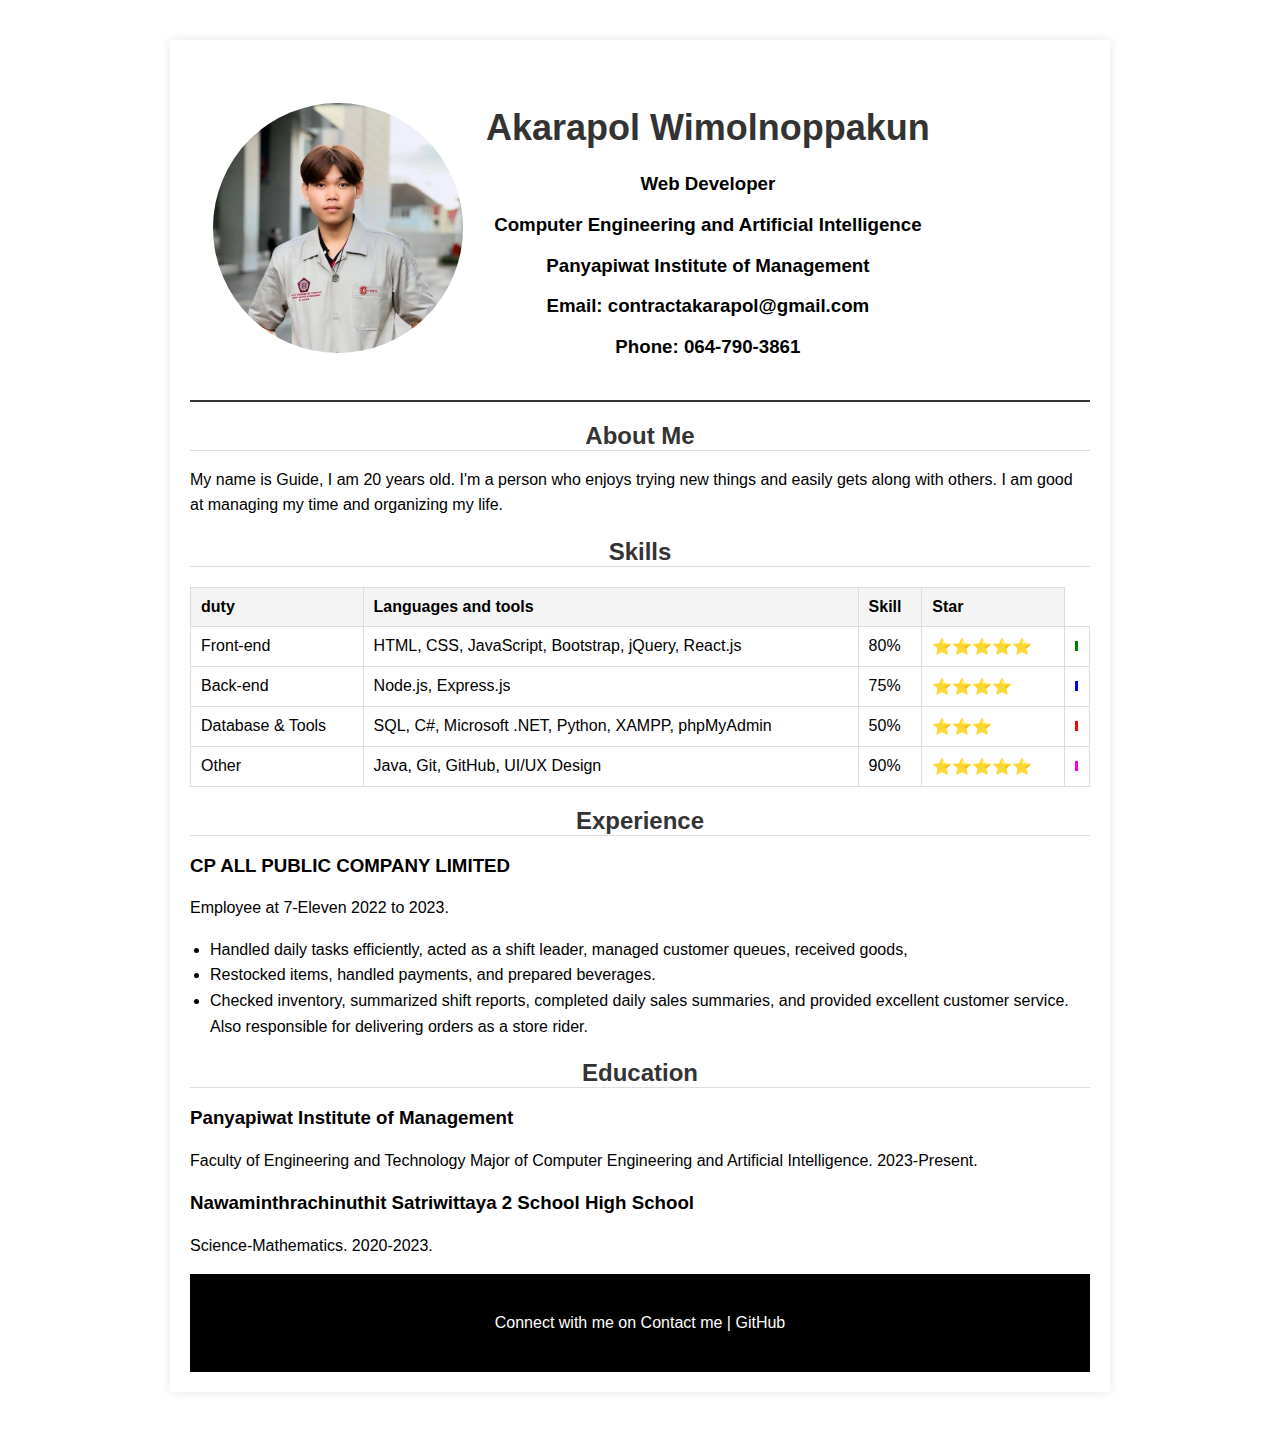
<file: index.html>
<!DOCTYPE html>
<html lang="en">

<head>
    <meta charset="UTF-8">
    <meta name="viewport" content="width=device-width, initial-scale=1.0">
    <title>Online Resume</title>
    <link rel="stylesheet" href="style.css">

</head>

<body>
    <div class="container">

        <!-- Header Section -->
        <header>
            <table>
                <tr>
                    <td class="imageprofile"><img src="Profile.jpg" alt="Profile Picture"></td>
                    <td>

                        <h1>Akarapol Wimolnoppakun</h1>
                        <h3>Web Developer</h3>
                        <h3>Computer Engineering and Artificial Intelligence</h3>
                        <h3>Panyapiwat Institute of Management</h3>
                        <h3>Email: contractakarapol@gmail.com </h3>
                        <h3> Phone: 064-790-3861</h3>

                    </td>
                </tr>
            </table>
        </header>
        <section class="about">
            <h2>About Me</h2>
            <p>My name is Guide, I am 20 years old. I'm a person who enjoys trying new things and easily gets along with others. I am good at managing my time and organizing my life.</p>
        </section>

        <!-- Skills Section -->
        <section class="skills">

            <h2>Skills</h2>
            <table class="skills-table">
                <tr>
                    <th>duty</th>
                    <th>Languages and tools</th>
                    <th>Skill</th>
                    <th>Star</th>
                </tr>
                <tr>
                    <td>Front-end</td>
                    <td>HTML, CSS, JavaScript, Bootstrap, jQuery, React.js</td>
                    <td>80%</td>
                    <td>⭐⭐⭐⭐⭐</td>
                    <td>
                        <div class="progress-bar" style="width: 80%; height: 10px; background-color: green;"></div>
                    </td>

                </tr>
                <tr>
                    <td>Back-end</td>
                    <td>Node.js, Express.js</td>
                    <td>75%</td>
                    <td>⭐⭐⭐⭐</td>
                    <td>
                        <div class="progress-bar" style="width: 80%; height: 10px; background-color: blue;"></div>
                    </td>

                </tr>
                <tr>
                    <td>Database & Tools</td>
                    <td>SQL, C#, Microsoft .NET, Python, XAMPP, phpMyAdmin</td>
                    <td>50%</td>
                    <td>⭐⭐⭐</td>
                    <td>
                        <div class="progress-bar" style="width: 80%; height: 10px; background-color: red;"></div>
                    </td>

                </tr>
                <tr>
                    <td>Other</td>
                    <td>Java, Git, GitHub, UI/UX Design</td>
                    <td>90%</td>
                    <td>⭐⭐⭐⭐⭐</td>
                    <td>
                        <div class="progress-bar" style="width: 80%; height: 10px; background-color: rgb(255, 0, 221);"></div>
                    </td>
                </tr>
            </table>
        </section>

        <!-- Experience Section -->
        <section class="experience">
            <h2>Experience</h2>
            <div class="job">
                <h3>CP ALL PUBLIC COMPANY LIMITED</h3>
                <p>Employee at 7-Eleven 2022 to 2023.</p>
                <ul>
                    <li>Handled daily tasks efficiently, acted as a shift leader, managed customer queues, received goods,</li>
                    <li>Restocked items, handled payments, and prepared beverages.</li>
                    <li>Checked inventory, summarized shift reports, completed daily sales summaries, and provided excellent customer service. Also responsible for delivering orders as a store rider.</li>
                </ul>
            </div>
        </section>

        <!-- Education Section -->
        <section class="education">
            <h2>Education</h2>
            <h3>Panyapiwat Institute of Management</h3>
            <p>Faculty of Engineering and Technology Major of Computer Engineering and Artificial Intelligence. 2023-Present.</p>
            <h3>Nawaminthrachinuthit Satriwittaya 2 School High School</h3>
            <p>Science-Mathematics. 2020-2023.</p>
        </section>

        <!-- Footer Section -->
        <footer>
            <p>Connect with me on <a href="contact.html">Contact me</a> | <a href="https://github.com/GuideAkarapolDE">GitHub</a></p>
        </footer>

    </div>
</body>

</html>
</file>
<file: style.css>
body {
    font-family: Arial, sans-serif;
    margin: 0;
    padding: 20px;
    background-color: white;
}

.container {
    max-width: 900px;
    margin: 20px auto;
    background-color: white;
    padding: 20px;
    box-shadow: 0 0 10px rgba(0, 0, 0, 0.1);
}

h1,
h2 {
    text-align: center;
    color: #333;
}

h1 {
    font-size: 36px;
}

h2 {
    font-size: 24px;
    margin-bottom: 10px;
    border-bottom: 1px solid #ddd;
}

p,
li {
    font-size: 16px;
    line-height: 1.6;
}

ul {
    list-style-type: disc;
    margin-left: 20px;
    padding: 0;
}

header,
footer {
    text-align: center;
    padding: 20px;
}

header {
    border-bottom: 2px solid #333;
}

footer {
    background-color: black;
    color: white;
}

footer a {
    color: white;
    text-decoration: none;
}

footer a:hover {
    text-decoration: underline;
}

.imageprofile {
    display: flex;
    justify-content: center;
    margin-top: 20px;
    padding-right: 20px;
}

.imageprofile img {
    width: 250px;
    height: 250px;
    border-radius: 50%;
    object-fit: cover;
}

.skills-table {
    width: 100%;
    border-collapse: collapse;
    margin: 20px 0;
}

.skills-table th,
.skills-table td {
    border: 1px solid #ddd;
    padding: 10px;
    text-align: left;
}

.skills-table th {
    background-color: #f4f4f4;
}


/* contact.html */

.contact-form {
    background-color: white;
}

form {
    max-width: 600px;
    margin: 0 auto;
    background-color: white;
    padding: 20px;
    box-shadow: 0 0 10px rgba(0, 0, 0, 0.1);
}

label {
    display: block;
    font-weight: bold;
    margin-bottom: 5px;
}

input[type="text"],
input[type="email"],
textarea {
    width: 100%;
    padding: 10px;
    border: 1px solid #ccc;
    border-radius: 5px;
    box-sizing: border-box;
}

textarea {
    height: 100px;
}

button {
    background-color: #4CAF50;
    color: white;
    padding: 10px 15px;
    border: none;
    border-radius: 5px;
    cursor: pointer;
}

button:hover {
    background-color: #45a049;
}
</file>
